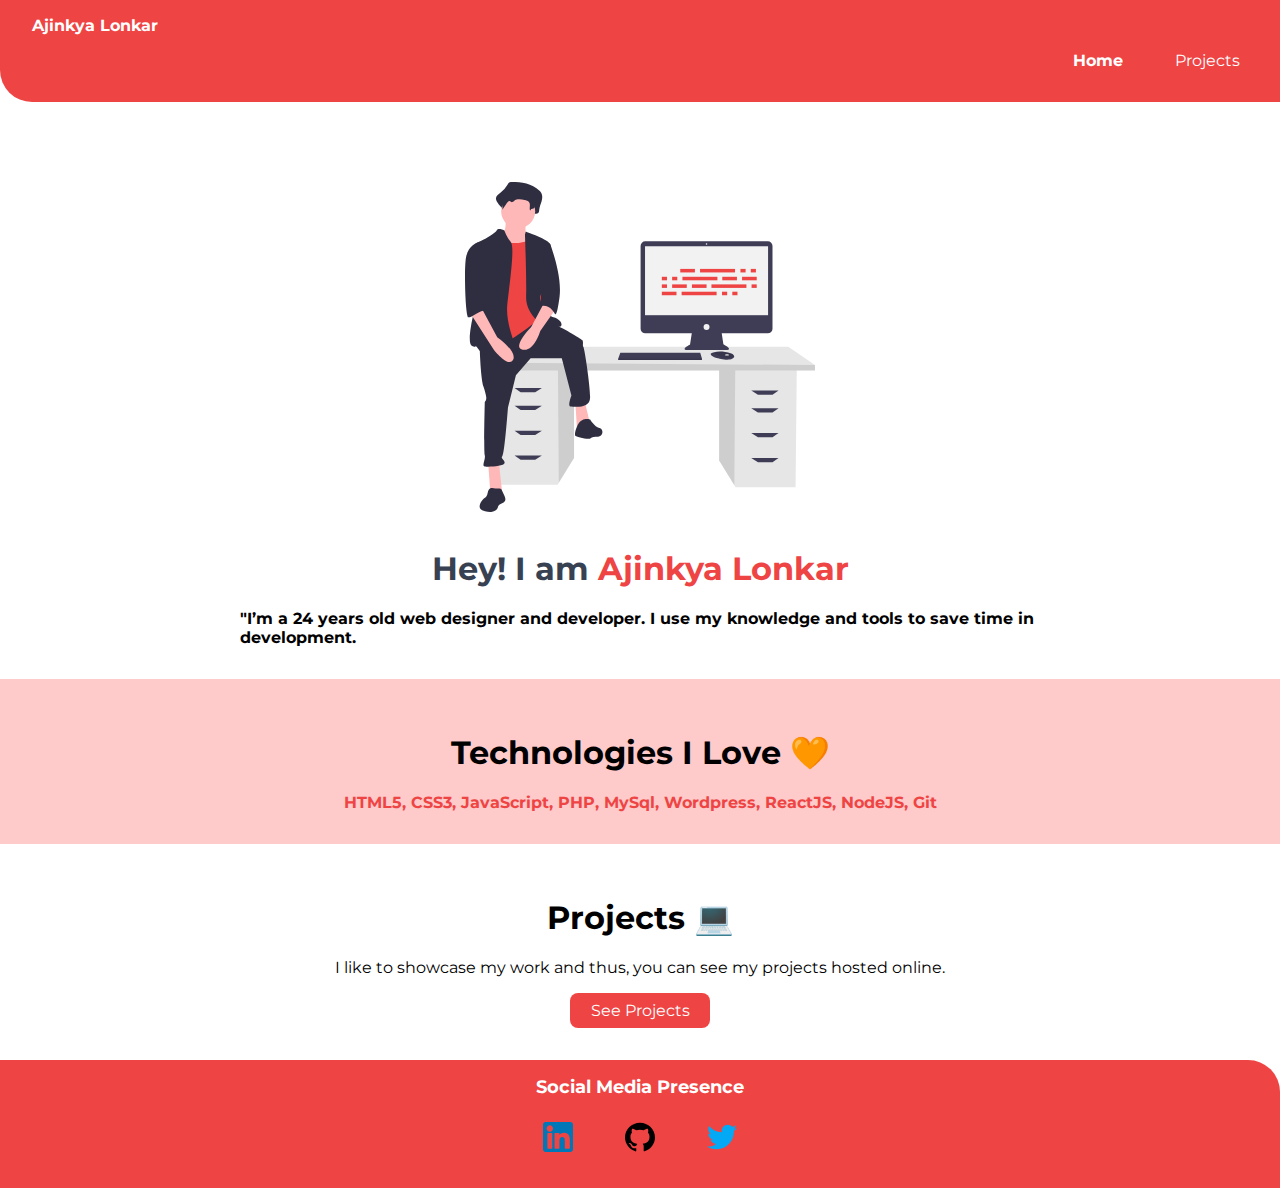
<file: index.html>
<!DOCTYPE html>
<html lang="en">
	<head>
		<meta charset="UTF-8" />
		<meta name="viewport" content="width=device-width, initial-scale=1.0" />
		<title>Home | Portfolio</title>
		<link rel="icon" sizes="192x192" href="images/logo1.png" />

		<link href="styles.css" rel="stylesheet" />
	</head>

	<body>
		<nav class="navigation container">
			<div class="nav-brand">
				<a class="link" href="index.html">Ajinkya Lonkar</a>
			</div>
			<ul class="list-non-bullet nav-pills">
				<li class="list-item-inline">
					<a class="link link-active" href="#">Home</a>
				</li>
				<li class="list-item-inline">
					<a class="link" href="projects.html">Projects</a>
				</li>
			</ul>
		</nav>

		<header class="hero">
			<img class="hero-img" src="images/hero.svg" />
			<div class="container container-center">
				<h1 class="hero-heading">
					Hey! I am<span class="heading-inverted"> Ajinkya Lonkar</span>
				</h1>

				<strong
					>"I’m a 24 years old web designer and developer. I use my knowledge
					and tools to save time in development.</strong
				>
			</div>
		</header>

		<section class="section ow">
			<div class="container container-center">
				<h1>Technologies I Love &#129505;</h1>
				<strong class="section-technology-color"
					>HTML5, CSS3, JavaScript, PHP, MySql, Wordpress, ReactJS, NodeJS,
					Git</strong
				>
			</div>
		</section>

		<section class="section">
			<div class="container container-center">
				<h1>Projects &#128187;</h1>
				<p>
					I like to showcase my work and thus, you can see my projects hosted
					online.
				</p>
				<a class="link link-primary" href="projects.html">See Projects</a>
			</div>
		</section>

		<!-- <section class="section ow">
        <div class="container container-center">
            <h1>Blogs &#9997;</h1>
            <p>I am also working on some technical and non techincal blogs. I like to document my journey of learning.</p>
            <a class="link link-primary" href="blogs.html">Read Blogs</a>
        </div>
    </section> -->

		<footer class="footer">
			<div class="footer-header">Social Media Presence</div>
			<ul class="social-links list-non-bullet">
				<li class="list-item-inline">
					<a class="link" href="https://linkedin.com/in/ajinkyalonkar97">
						<img src="images/linkedin.svg" height="30" width="30" />
					</a>
				</li>

				<li class="list-item-inline">
					<a class="link" href="https://github.com/ajtech97">
						<img src="images/github.svg" height="30" width="30" />
					</a>
				</li>

				<li class="list-item-inline">
					<a class="link" href="https://twitter.com/ajinkyalonkar97">
						<img src="images/twitter.svg" height="30" width="30" />
					</a>
				</li>
			</ul>
		</footer>
	</body>
</html>
</file>
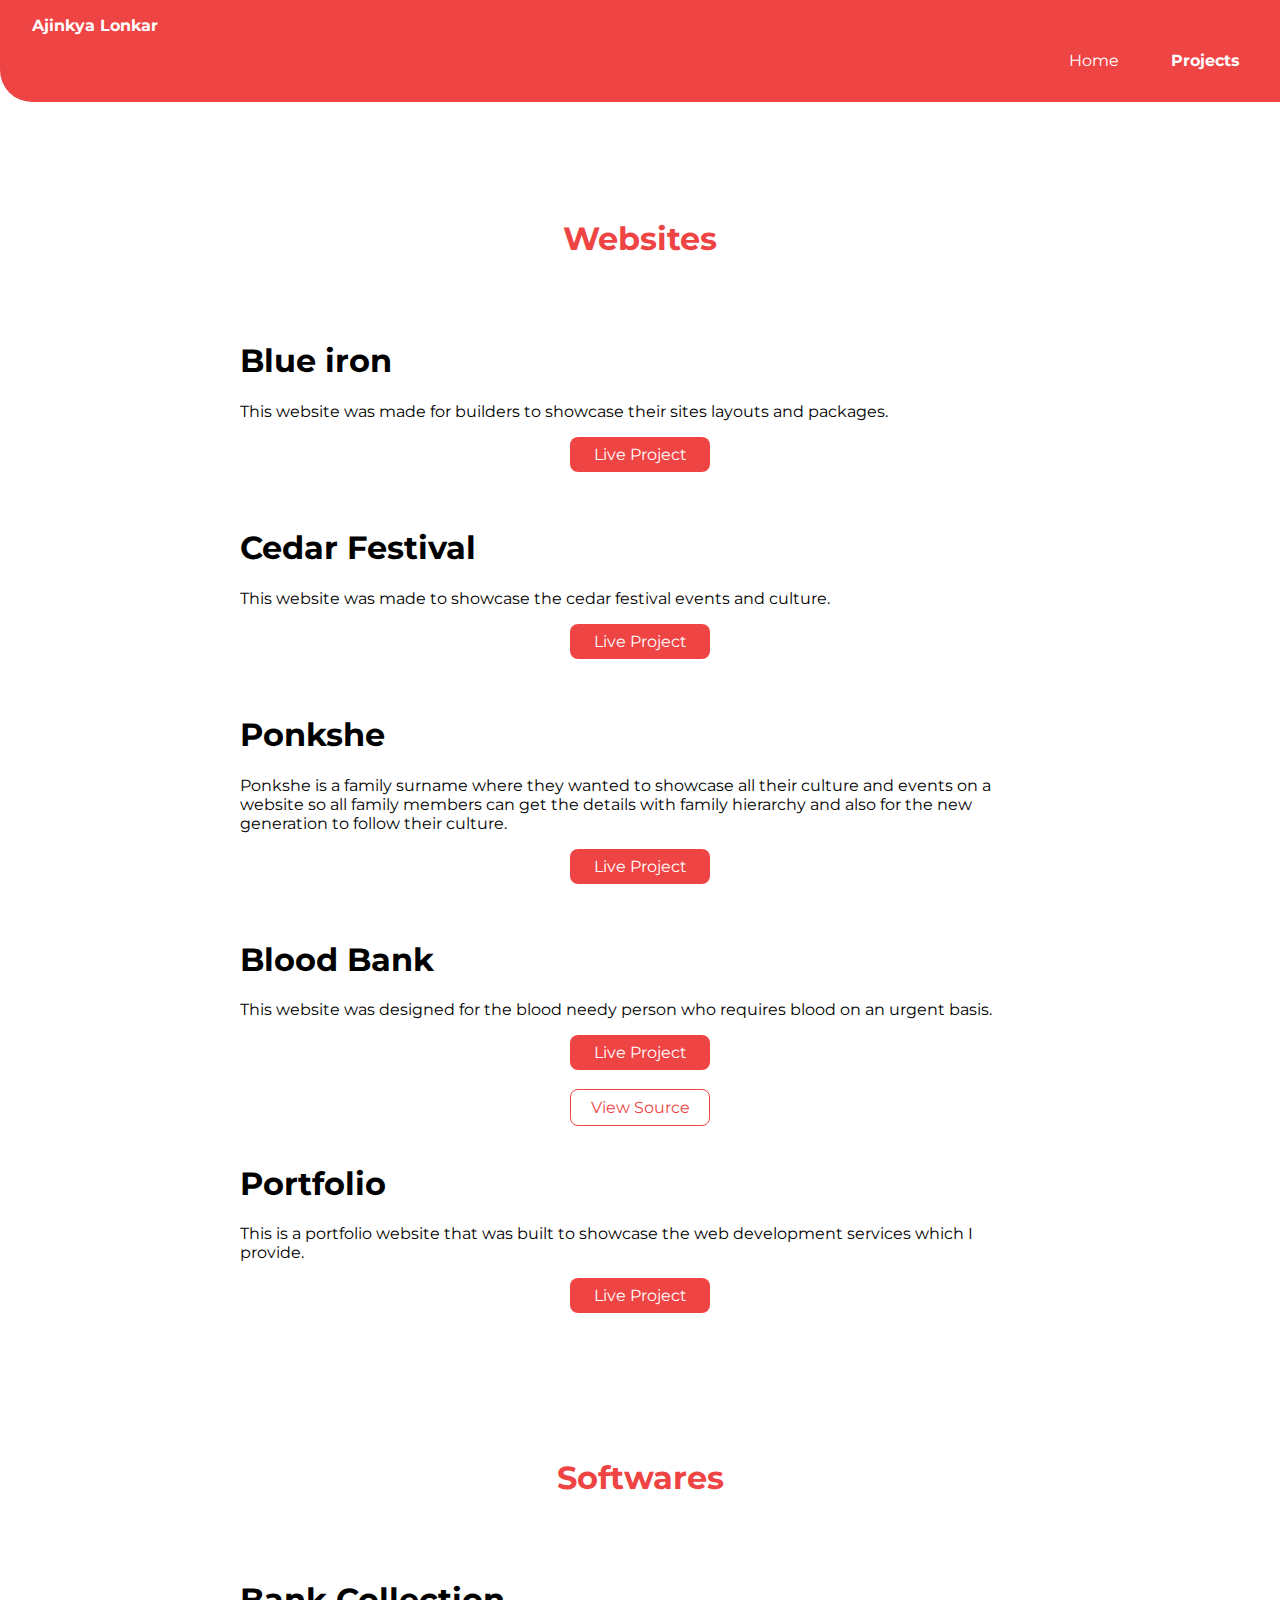
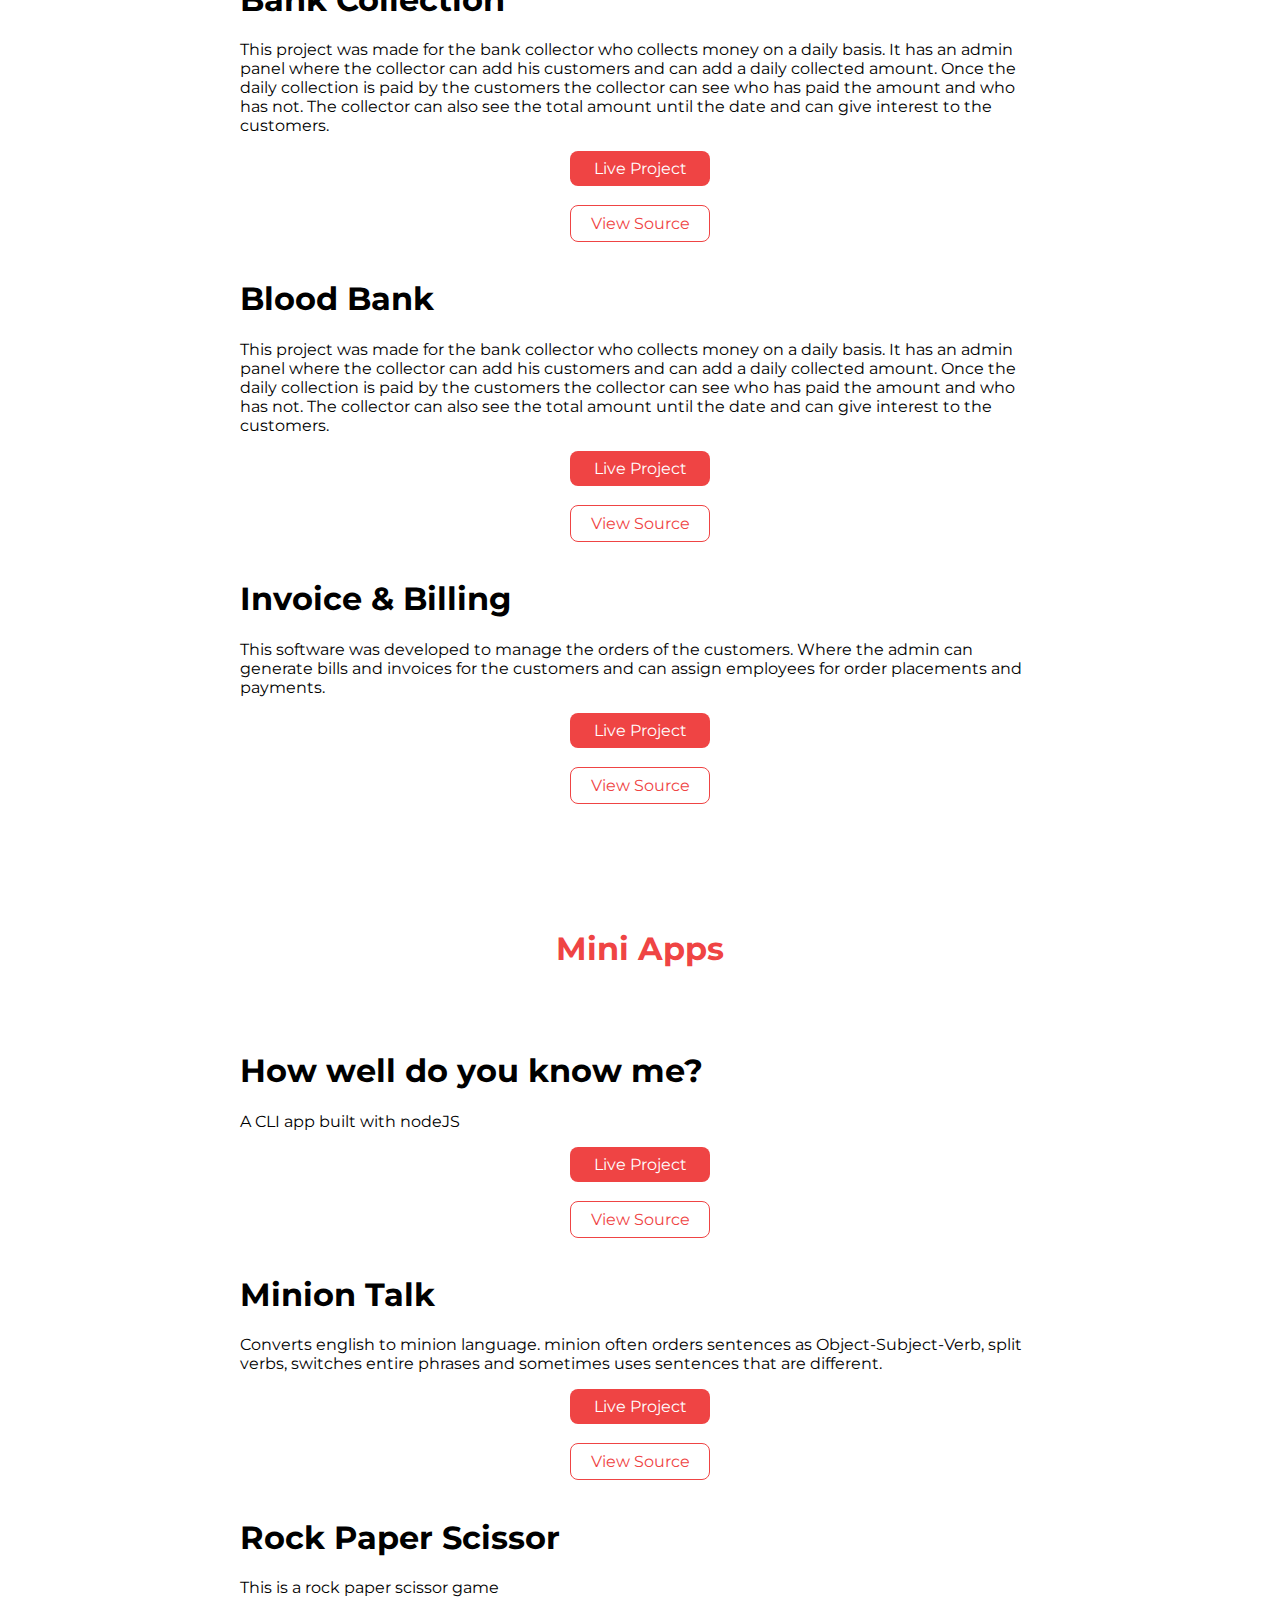
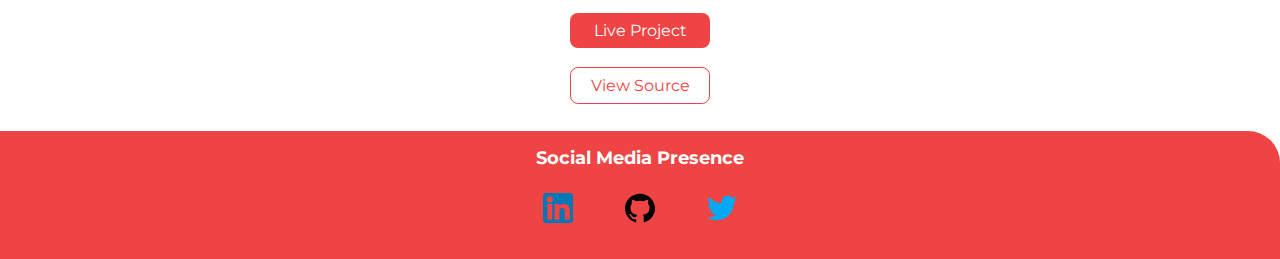
<file: projects.html>
<!DOCTYPE html>
<html lang="en">

<head>
    <meta charset="UTF-8">
    <meta name="viewport" content="width=device-width, initial-scale=1.0">
    <title>Projects | Portfolio</title>
    <link rel="icon" sizes="192x192" href="images/logo1.png">

    <link href="styles.css" rel="stylesheet" />
</head>

<body>
    <nav class="navigation container">
        <div class="nav-brand"><a class="link" href="index.html">Ajinkya Lonkar</a></div>
        <ul class="list-non-bullet nav-pills">
            <li class="list-item-inline">
                <a class="link" href="index.html">Home</a>
            </li>
            <li class="list-item-inline">
                <a class="link link-active" href="#">Projects</a>
            </li>
        </ul>
    </nav>

    <header class="hero">
        <h1 class="hero-heading"><span class="heading-inverted">Websites</span></h1>
    </header>

    <li>
        <article class="showcase-list container container-center ">
            <h1>Blue iron</h1>
            <!-- <small>Oct 2021 - Oct 2021</small> -->
            <p>This website was made for builders to showcase their sites layouts and packages.</p>

            <a class="link link-primary" href="https://blueiron.ca">Live
                Project</a><br>
        </article>

    </li>

    <li>
        <article class="showcase-list container container-center ">
            <h1>Cedar Festival</h1>
            <p>This website was made to showcase the cedar festival events and culture.</p>

            <a class="link link-primary" href="https://www.cedarfestival.ca">Live
                Project</a><br>
        </article>

    </li>

    <li>
        <article class="showcase-list container container-center ">
            <h1>Ponkshe</h1>
            <p>Ponkshe is a family surname where they wanted to showcase all their
                culture and events on a website so all family members can get the details with
                family hierarchy and also for the new generation to follow their culture.</p>

            <a class="link link-primary" href="https://ponkshe.com">Live Project</a><br>
        </article>
    </li>

    <li>
        <article class="showcase-list container container-center ">
            <h1>Blood Bank</h1>
            <p>This website was designed for the blood needy person who requires blood on
                an urgent basis.</p>

            <a class="link link-primary" href="https://projects.ajinkyalonkar.ml/Bloodbank/index.php">Live
                Project</a><br>
            <a class="link link-secondary" href="https://github.com/ajtech97/Bloodbank">View
                Source</a>

        </article>

    </li>
  

    <li>
        <article class="showcase-list container container-center ">
            <h1>Portfolio</h1>
            <p>This is a portfolio website that was built to showcase the 
                web development services which I provide.</p>

            <a class="link link-primary" href="http://ajinkyalonkar.ml">Live Project</a><br>
        </article>
    </li>


    <header class="hero">
        <h1 class="hero-heading"><span class="heading-inverted">Softwares</span></h1>
    </header>


    <li>
        <article class="showcase-list container container-center ">
            <h1>Bank Collection</h1>
            <p>This project was made for the bank collector who collects money on a daily basis. It has an admin panel where the collector can add his customers and can add a daily collected amount.

                Once the daily collection is paid by the customers the collector can see who has paid the amount and who has not. The collector can also see the total amount until the date and can give interest to the customers.
            </p>

            <a class="link link-primary" href="https://projects.ajinkyalonkar.ml/Bank-Collection/login.php">Live
                Project</a><br>
            <a class="link link-secondary" href="https://github.com/ajtech97/BankCollection">View Source</a>

        </article>
    </li>
    <li>
        <article class="showcase-list container container-center ">
            <h1>Blood Bank</h1>
            <p>This project was made for the bank collector who collects money on a daily basis. It has an admin panel where the collector can add his customers and can add a daily collected amount.

                Once the daily collection is paid by the customers the collector can see who has paid the amount and who has not. The collector can also see the total amount until the date and can give interest to the customers.
            </p>

            <a class="link link-primary" href="https://projects.ajinkyalonkar.ml/Bloodbank/dashboard/login.php">Live
                Project</a><br>
            <a class="link link-secondary" href="https://github.com/ajtech97/Bloodbank">View Source</a>

        </article>
    </li>
    <li>
        <article class="showcase-list container container-center ">
            <h1>Invoice & Billing</h1>
            <p>This software was developed to manage the orders of the customers. Where the admin can generate bills
                and invoices for the customers and can assign employees for order placements and payments.
            </p>

            <a class="link link-primary" href="https://projects.ajinkyalonkar.ml/Billing-Invoice/login.php">Live
                Project</a><br>
            <a class="link link-secondary" href="https://github.com/ajtech97/Billing-Invoice">View Source</a>

        </article>
    </li>

    <header class="hero">
        <h1 class="hero-heading"><span class="heading-inverted">Mini Apps</span></h1>
    </header>




    <li>
        <article class="showcase-list container container-center ">
            <h1>How well do you know me?</h1>
            <p>A CLI app built with nodeJS</p>

            <a class="link link-primary"
                href="https://replit.com/@AjinkyaLonkar/Do-You-Know-Me?embed=true#index.js">Live
                Project</a><br>
            <a class="link link-secondary" href="https://replit.com/@AjinkyaLonkar/Do-You-Know-Me">View
                Source</a>

        </article>

    </li>

    <li>
        <article class="showcase-list container container-center ">
            <h1>Minion Talk</h1>
            <p>Converts english to minion language. minion often orders sentences as Object-Subject-Verb, split
                verbs,
                switches entire phrases and sometimes uses sentences that are different.</p>

            <a class="link link-primary" href="https://ajinkyalonkar-minions.netlify.app/">Live Project</a><br>
            <a class="link link-secondary" href="https://github.com/ajtech97/Minion-Talk">View Source</a>

        </article>

    </li>

    <li>
        <article class="showcase-list container container-center ">
            <h1>Rock Paper Scissor</h1>
            <p>This is a rock paper scissor game</p>

            <a class="link link-primary" href="https://ajinkyalonkar-rockpaperscissor.netlify.app/">Live
                Project</a><br>
            <a class="link link-secondary" href="https://github.com/ajtech97/rock-paper-scissor">View Source</a>

        </article>

    </li>

    </ul>
    <br>

    <footer class="footer">
        <div class="footer-header">Social Media Presence</div>
        <ul class="social-links list-non-bullet">
            <li class="list-item-inline">
                <a class="link" href="https://linkedin.com/in/ajinkyalonkar97">
                    <img src="images/linkedin.svg" height="30" width="30">
                </a>
            </li>

            <li class="list-item-inline">
                <a class="link" href="https://github.com/ajtech97">
                    <img src="images/github.svg" height="30" width="30">
                </a>
            </li>

            <li class="list-item-inline">
                <a class="link" href="https://twitter.com/ajinkyalonkar97">
                    <img src="images/twitter.svg" height="30" width="30">
                </a>
            </li>
        </ul>
    </footer>

</body>

</html>
</file>
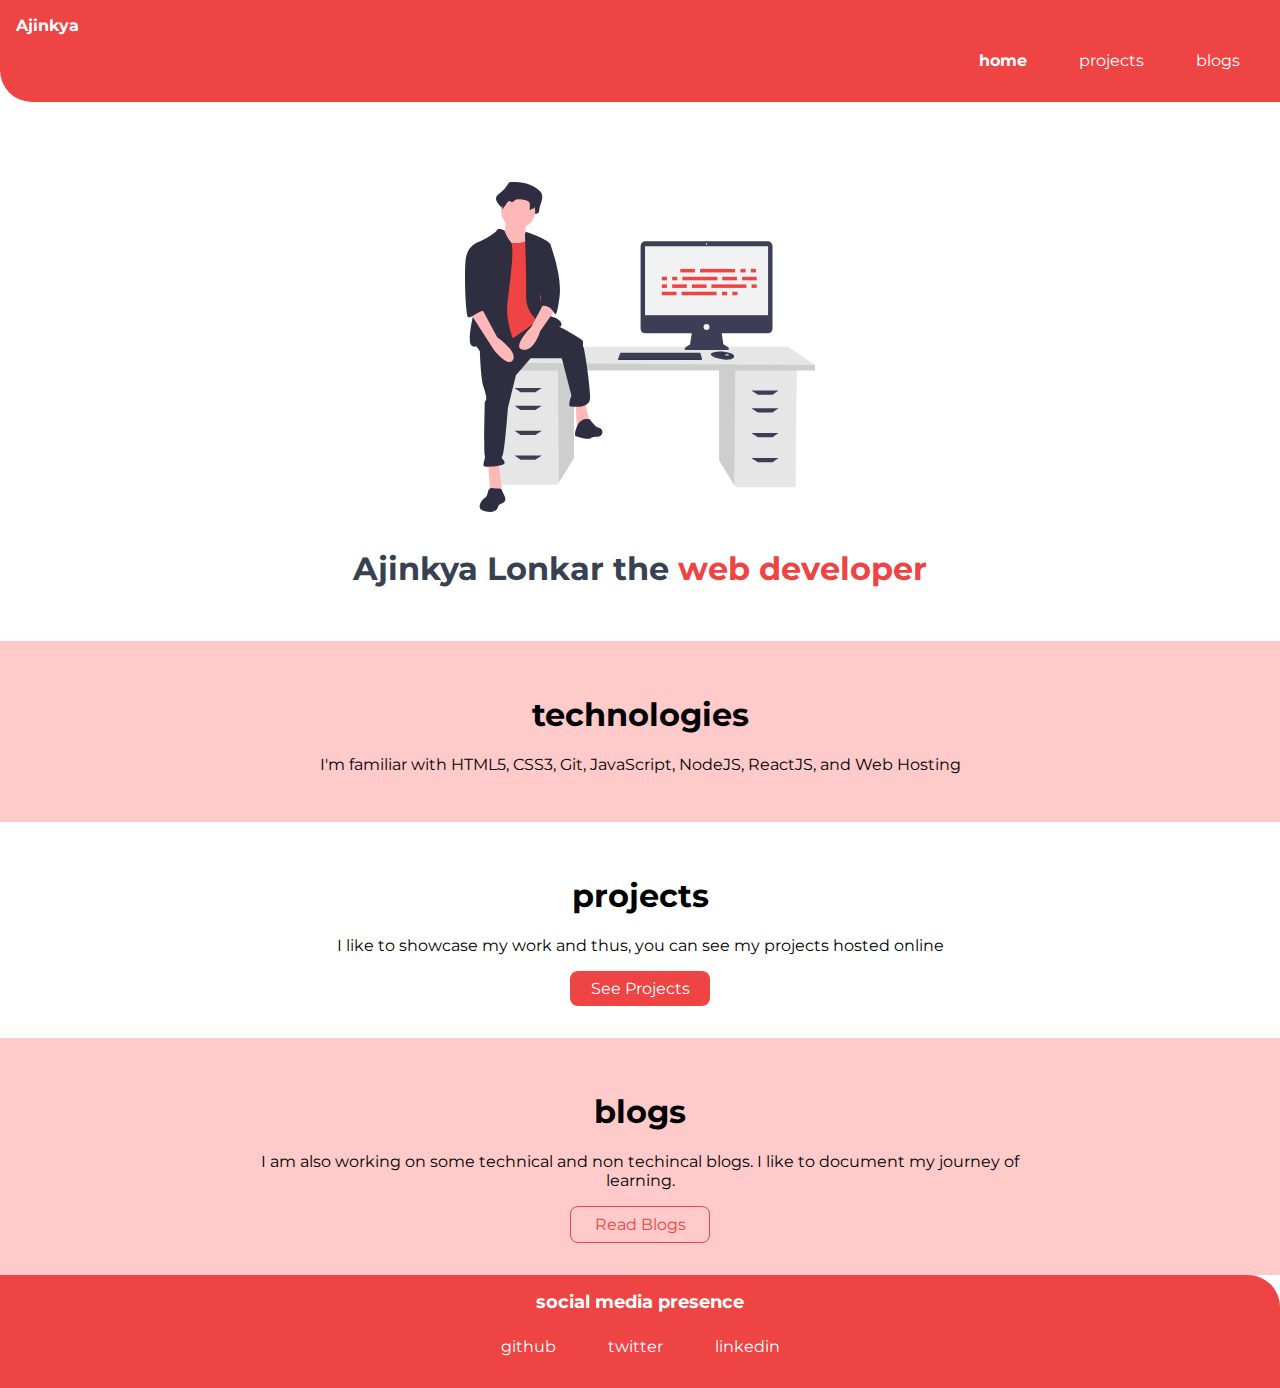
<file: lib/components.html>
<!DOCTYPE html>
<html lang="en">
<head>
    <meta charset="UTF-8">
    <meta name="viewport" content="width=device-width, initial-scale=1.0">
    <title>Home | Ajinkya Lonkar</title>
    <link href="../styles.css" rel="stylesheet" />
</head>
<body>
    <nav class="navigation container">
        <div class="nav-brand">Ajinkya</div>
        <ul class="list-non-bullet nav-pills">
            <li class="list-item-inline">
                <a class="link link-active" href="/">home</a>
            </li>
            <li class="list-item-inline">
                <a class="link" href="/projects.html">projects</a>
            </li>
            <li class="list-item-inline">
                <a class="link" href="/blogs.html">blogs</a>
            </li>
        </ul>
    </nav>

    <header class="hero">
        <img class="hero-img" src="../images/hero.svg" />
        <h1 class="hero-heading">Ajinkya Lonkar the <span class="heading-inverted"> web developer</span></h1>
    </header>

    <section class="section ow">
        <div class="container container-center">
            <h1>technologies</h1>
            <p>I'm familiar with HTML5, CSS3, Git, JavaScript, NodeJS, ReactJS, and Web Hosting</p>
        </div>
    </section>

    <section class="section">
        <div class="container container-center">
            <h1>projects</h1>
            <p>I like to showcase my work and thus, you can see my projects hosted online</p>
            <a class="link link-primary" href="/projects.html">See Projects</a>
        </div>
    </section>

    <section class="section ow">
        <div class="container container-center">
            <h1>blogs</h1>
            <p>I am also working on some technical and non techincal blogs. I like to document my journey of learning.</p>
            <a class="link link-secondary" href="/blogs.html">Read Blogs</a>
        </div>
    </section>

    <footer class="footer">
        <div class="footer-header">social media presence</div>
        <ul class="social-links list-non-bullet">
            <li class="list-item-inline">
                <a class="link" href="https://github.com/tanaypratap">
                    github
                </a>
            </li>
            <li class="list-item-inline">
                <a class="link" href="https://twitter.com/tanaypratap">
                    twitter
                </a>
            </li>
            <li class="list-item-inline">
                <a class="link" href="https://linkedin.com/in/tanaypratap">
                    linkedin
                </a>
            </li>
            
        </ul>
    </footer>


    
</body>
</html>
</file>
<file: styles.css>
@import url("https://fonts.googleapis.com/css2?family=Montserrat:wght@400;700&display=swap");

:root {
	--primary-color: #ef4444;
	--off-white: #fecaca;
	--dark-gray: #374151;
}

body {
	font-family: "Montserrat", sans-serif;
	margin: 0px;
}

hr {
	margin: 2rem 0rem;
}

/** spaces **/

.margin-md {
	margin: 2rem;
}

/** container **/
.container {
	padding: 0rem 1rem;
}

.container-center {
	max-width: 800px;
	margin: auto;
}

/** links **/
.link {
	box-sizing: border-box;
	text-decoration: none;
	padding: 0.5rem 1rem;
}

.link-primary {
	background-color: var(--primary-color);
	border-radius: 0.5rem;
	color: white;
	display: block;
	max-width: 140px;
	margin: 1rem 1rem 1rem 0rem;
	text-align: center;
	margin: auto;
}

.link-secondary {
	color: var(--primary-color);
	border-radius: 0.5rem;
	border: 1px solid var(--primary-color);
	display: block;
	max-width: 140px;
	margin: 1rem 1rem 1rem 0rem;
	text-align: center;
	margin: auto;
}

/** lists **/

.list-non-bullet {
	list-style: none;
	padding-inline-start: 0px;
}

.list-item-inline {
	display: inline;
	padding: 0rem 0.5rem;
}

/** navigation **/

.navigation {
	background-color: var(--primary-color);
	color: white;
	padding: 1rem;
	border-bottom-left-radius: 2rem;
}

.navigation .nav-brand {
	font-weight: bold;
}

.navigation .nav-pills {
	text-align: right;
}

.navigation .link {
	color: white;
}

.navigation .link-active {
	font-weight: bold;
}

/** header **/

.hero {
	padding: 2rem;
	padding-top: 5rem;
}

.hero .hero-img {
	max-width: 80%;
	width: 350px;
	display: block;
	margin: auto;
}

.hero .hero-heading {
	text-align: center;
	padding-top: 1rem;
	color: var(--dark-gray);
}

.hero .hero-heading .heading-inverted {
	color: var(--primary-color);
}

/** sections **/

.section {
	padding: 2rem;
	text-align: center;
}

.section h1 {
	text-align: center;
}

.ow {
	background-color: var(--off-white);
}

.section-technology-color {
	color: var(--primary-color);
}

/** footers **/

.footer {
	background-color: var(--primary-color);
	padding: 1rem 1rem;
	text-align: center;
	color: white;
	border-top-right-radius: 2rem;
}

.footer .link {
	color: white;
}

.footer .footer-header {
	font-weight: bold;
	font-size: large;
}

.social-links {
	/* border: solid; */
	max-width: 500px;
	margin: auto;
	padding: 1.5rem 0rem 1rem 0rem;
}

.list-item-inline-icon {
	display: inline;
	padding: 0rem 0rem;
}

.footer ul {
	padding-inline-start: 0px;
}

/** projects **/
.showcase-list {
	padding: 0.5rem;
}

/** blogs **/
.showcase-blog {
	padding-bottom: 5rem;
}
</file>
